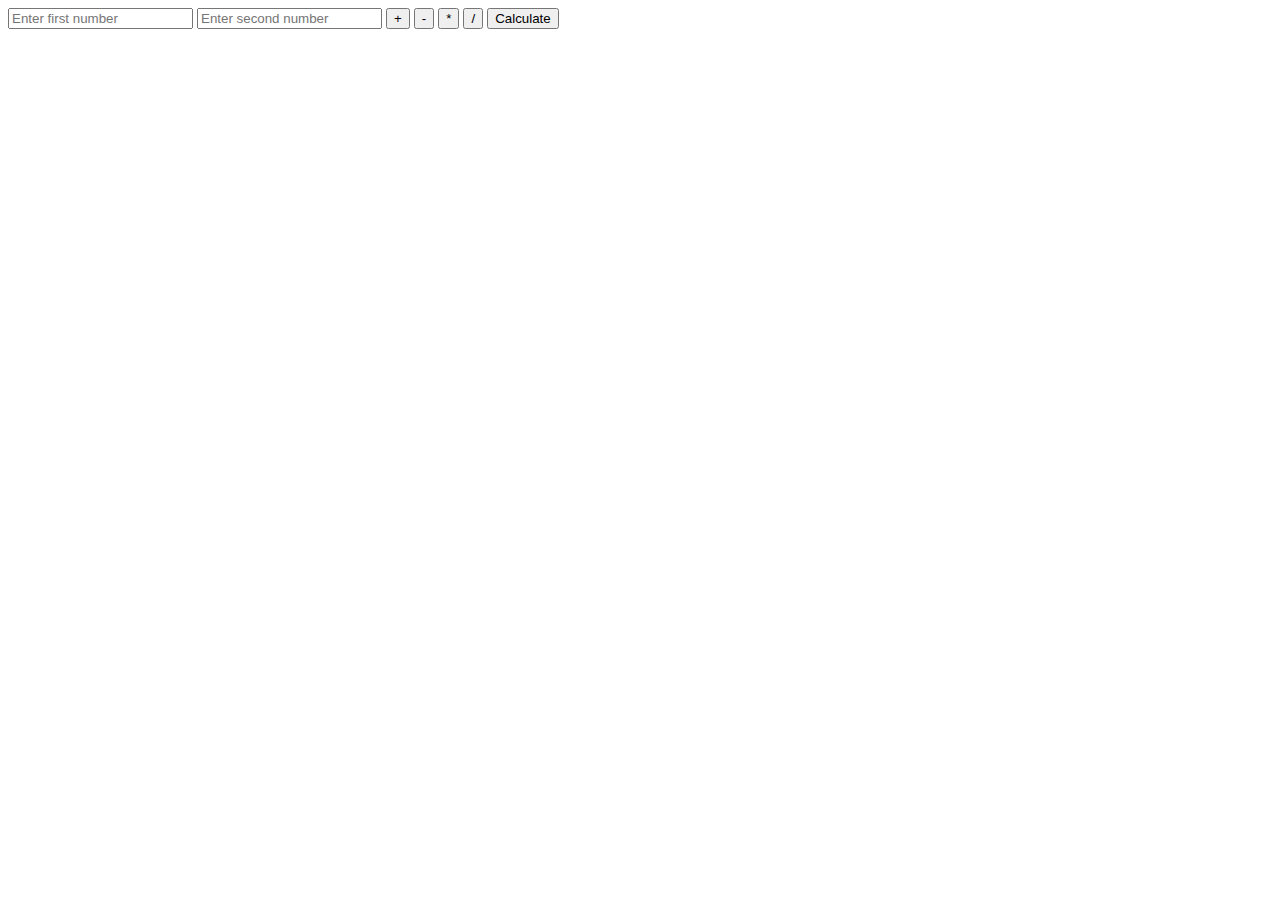
<file: calculator/index.html>
<!DOCTYPE html>
<html lang="en">
<head>
    <meta charset="UTF-8">
    <meta name="viewport" content="width=device-width, initial-scale=1.0">
    <title>Calculator</title>
</head>
<body>
    
    <form>
        <input type="number" id="num1" placeholder="Enter first number">
        <input type="number" id="num2" placeholder="Enter second number">

        <button type="button" id="adding" onclick="selectAddition()">+</button>
        <button type="button" id="subtraction" onclick="selectSubtraction()">-</button>
        <button type="button" id="multiplication" onclick="selectMultiplication()">*</button>
        <button type="button" id="division" onclick="selectDivision()">/</button>

        <button type="submit">Calculate</button>
    </form>

    <p id="resultContainer"></p>
</body>
<script src="./index.js"></script>
</html>
</file>
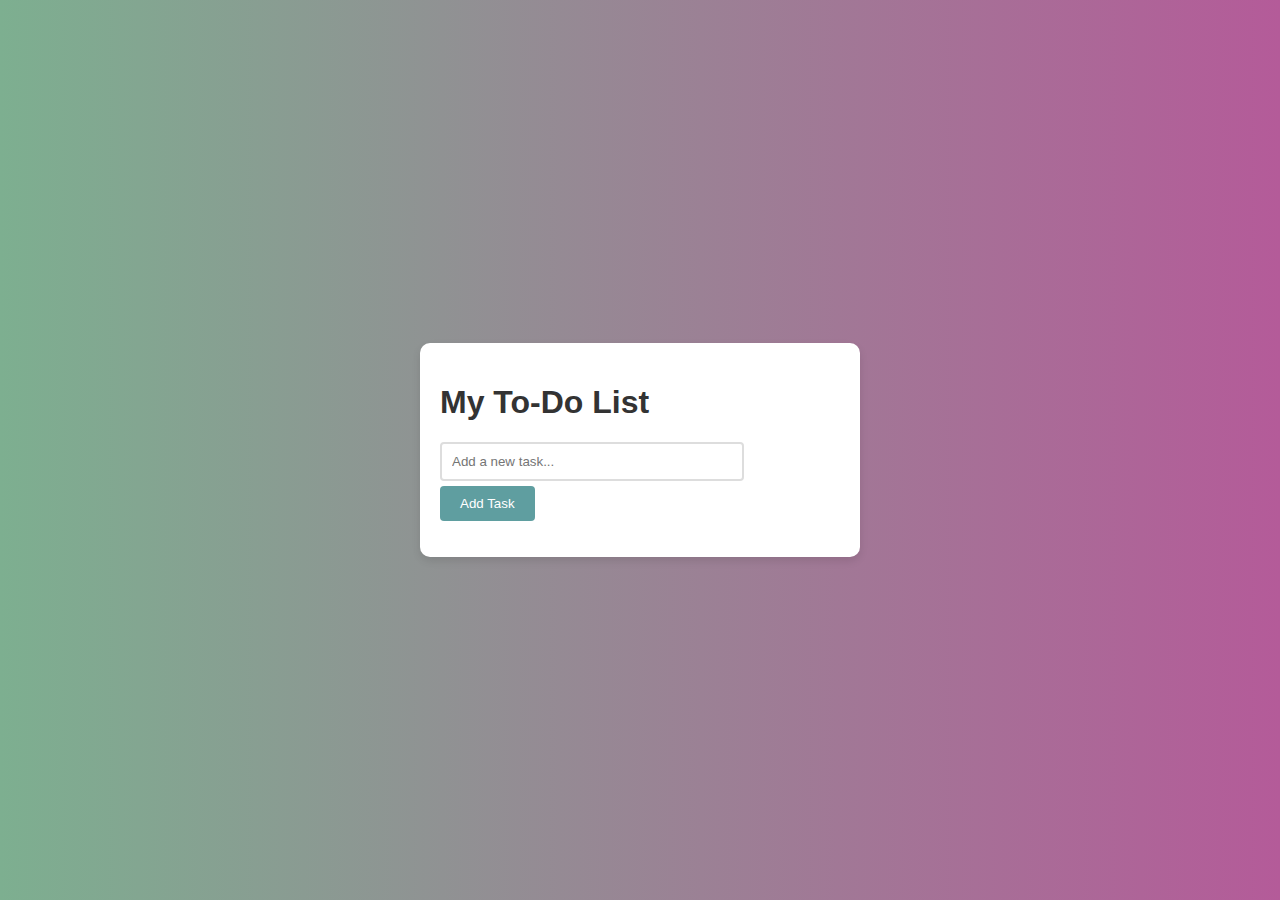
<file: todolist/index.html>
<!DOCTYPE html>
<html lang="en">

<head>
    <meta charset="UTF-8">
    <meta name="viewport" content="width=device-width, initial-scale=1.0">
    <link rel="stylesheet" href="style.css">
    <title>Document</title>
</head>

<body>
    <div id="todo-app">
        <h1>My To-Do List</h1>
        <form id="todo-form">
            <input type="text" id="todo-input" placeholder="Add a new task...">
            <button type="submit">Add Task</button>
        </form>
        <ul id="todo-list">

        </ul>
    </div>
</body>
<script src="./script.js"></script>

</html>
</file>
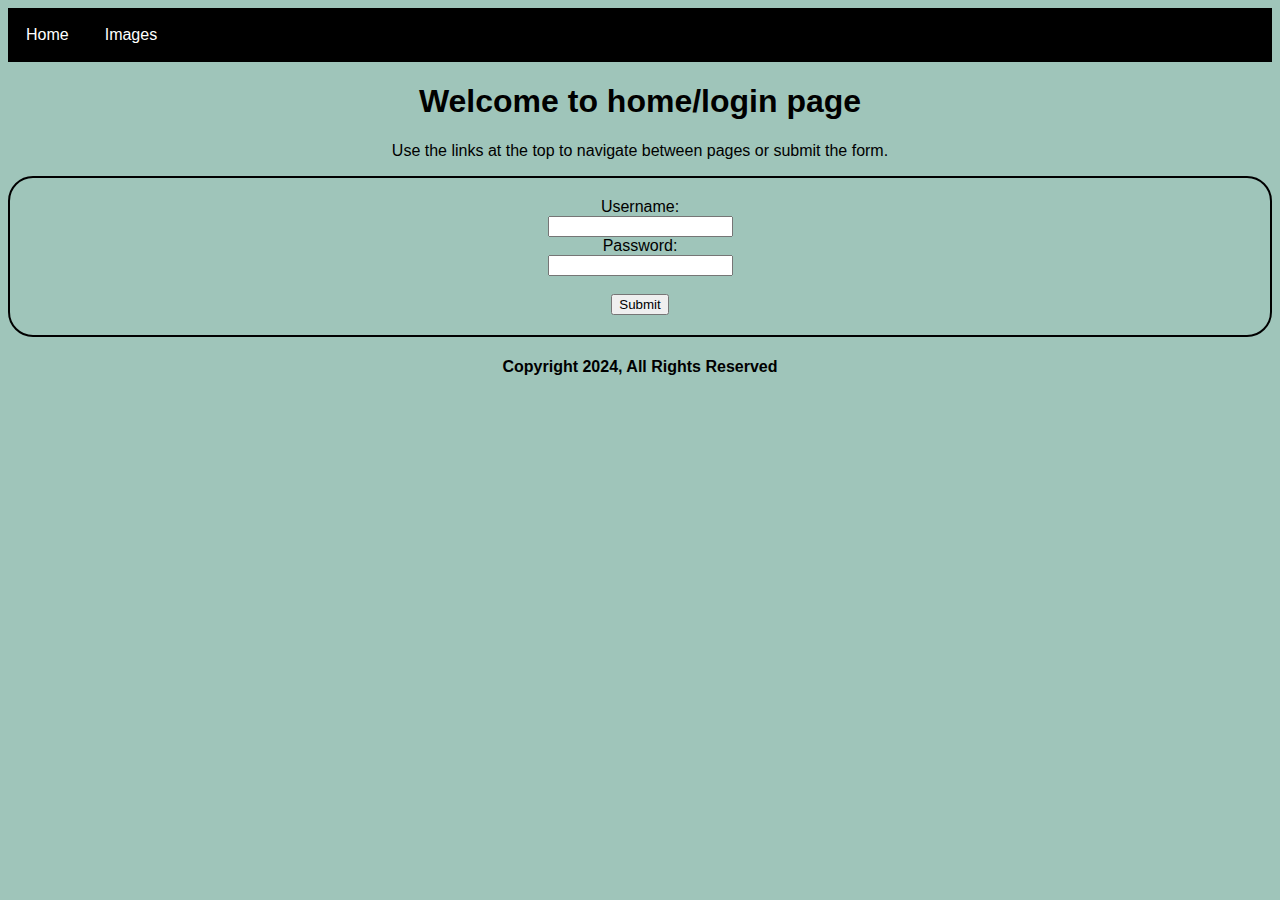
<file: webdev/Home.html>
<!DOCTYPE html>
<html lang="en">

<head>
    <meta charset="UTF-8">
    <meta name="viewport" content="width=device-width, initial-scale=1.0">
    <link rel="stylesheet" href="styles.css">
    <title>Home</title>
</head>

<body>
    <span>
        <ul>
            <li><a href="file:///C:/Users/neils/Documents/Repos/johnneilson/webdev/Home.html">Home</a></li>
            <li><a href="file:///C:/Users/neils/Documents/Repos/johnneilson/webdev/Other.html">Images</a></li>
        </ul>
    </span>

    <h1>Welcome to home/login page</h1>
    <p>Use the links at the top to navigate between pages or submit the form.</p>

    <div id="form">
        <form action="file:///C:/Users/neils/Documents/Repos/johnneilson/webdev/Other.html">
            <label for="fname">Username:</label><br>
            <input type="text" id="username" name="username"><br>
            <label for="lname">Password:</label><br>
            <input type="password" id="password" name="password"><br><br>
            <input type="submit" value="Submit">
        </form>
    </div>
    <h4>Copyright 2024, All Rights Reserved</h4>
</body>

</html>
</file>
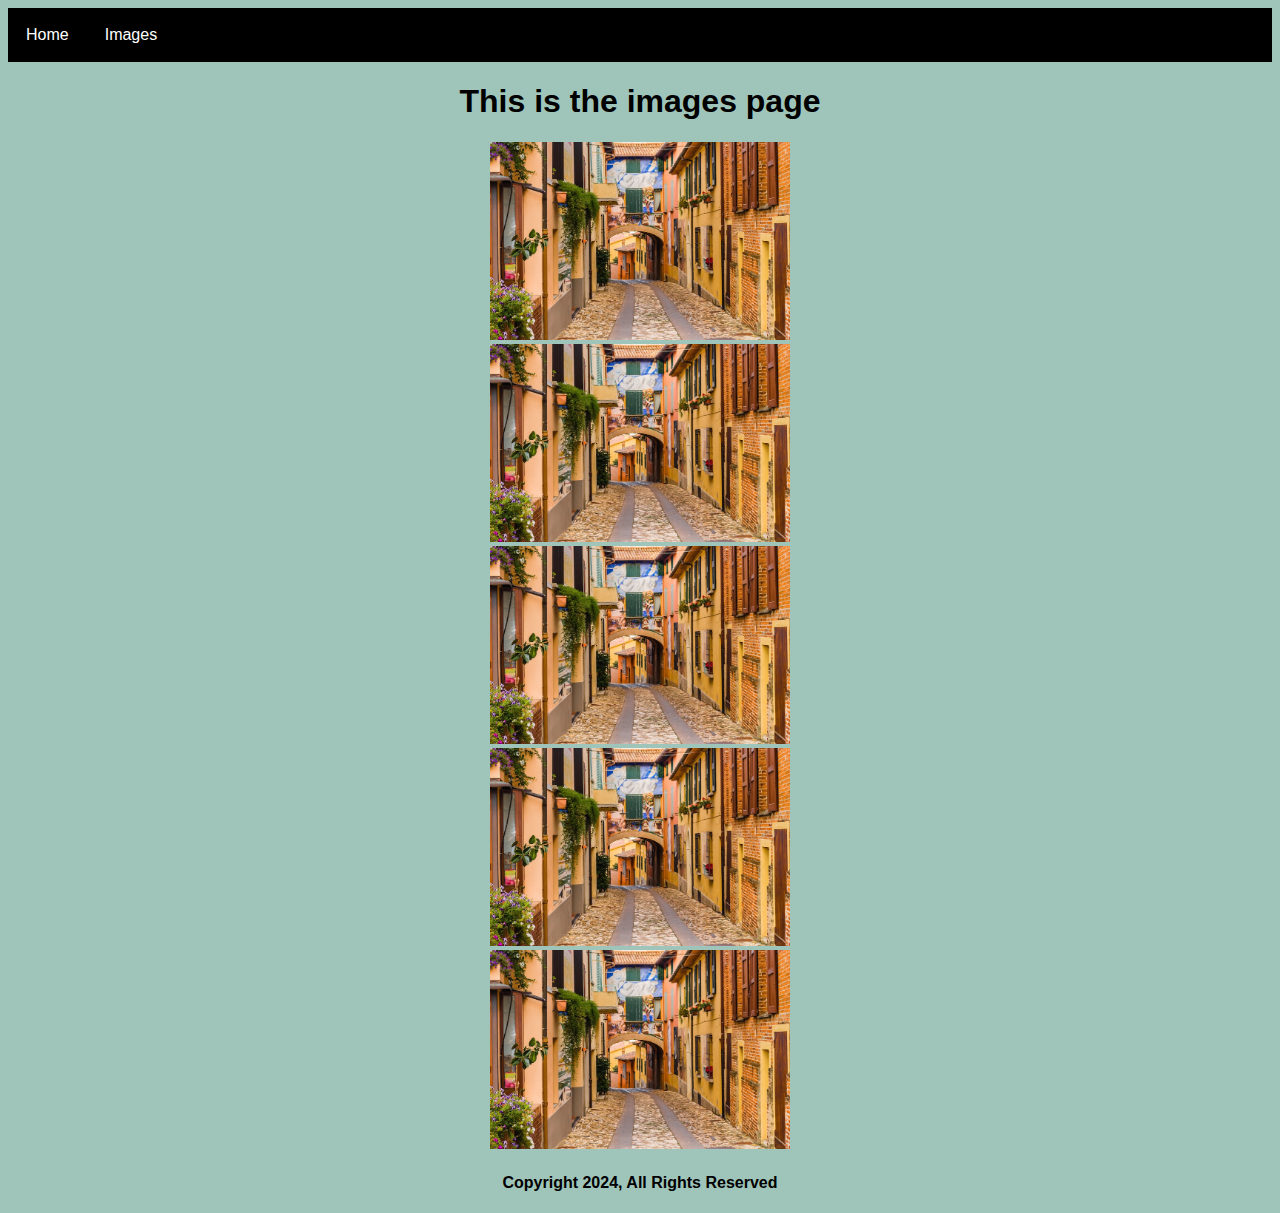
<file: webdev/Other.html>
<!DOCTYPE html>
<html lang="en">

<head>
    <meta charset="UTF-8">
    <meta name="viewport" content="width=device-width, initial-scale=1.0">
    <link rel="stylesheet" href="styles.css">
    <title>Images</title>
</head>

<body>
    <span>
        <ul>
            <li><a href="file:///C:/Users/neils/Documents/Repos/johnneilson/webdev/Home.html">Home</a></li>
            <li><a href="file:///C:/Users/neils/Documents/Repos/johnneilson/webdev/Other.html">Images</a></li>
        </ul>
    </span>

    <h1>This is the images page</h1>
    <div class="flex-container" >
        <div><img src="street.jpg" alt="Small Street" width="300"></div>
        <div><img src="street.jpg" alt="Small Street" width="300"></div>
        <div><img src="street.jpg" alt="Small Street" width="300"></div>
        <div><img src="street.jpg" alt="Small Street" width="300"></div>
        <div><img src="street.jpg" alt="Small Street" width="300"></div>
    </div>
    <h4>Copyright 2024, All Rights Reserved</h4>
</body>

</html>
</file>
<file: todolist/style.css>
body {
    font-family: 'Arial', sans-serif;
    display: flex;
    flex-direction: column;
    justify-content: center;
    align-items: center;
    height: 100vh;
    margin: 0;
    background: linear-gradient(to right, #7daf90, #b45b99);
    color: #333;
}

#todo-app {
    width: 80%;
    max-width: 400px;
    margin: 0 auto;
    padding: 20px;
    background-color: #fff;
    border-radius: 10px;
    box-shadow: 0 4px 8px rgba(0, 0, 0, 0.1);
}

#todo-form input[type="text"] {
    width: 70%;
    padding: 10px;
    border: 2px solid #ddd;
    border-radius: 4px;
    margin-right: 10px;
}

#todo-form button {
    padding: 10px 20px;
    margin-top: 5px;
    background-color: #5F9EA0;
    color: white;
    border: none;
    border-radius: 4px;
    cursor: pointer;
    transition: background-color 0.3s;
}

#todo-form button:hover {
    background-color: #4682B4;
}

#todo-list {
    list-style: none;
    padding: 0;
}

#todo-list li {
    background-color: #f9f9f9;
    margin-top: 10px;
    padding: 10px;
    border-radius: 4px;
    display: flex;
    justify-content: space-between;
    align-items: center;
}
</file>
<file: webdev/styles.css>
body {
    background-color: rgb(159, 197, 186);
    font-family: sans-serif;
    text-align: center;
}

h1 {
    color: black;
}

p {
    color: black;
}

ul {
    list-style-type: none;
    margin: 0;
    padding: 0;
    overflow: hidden;
    background-color: #000000;
}

li {
    float: left;
}

li a {
    display: block;
    color: white;
    text-align: center;
    padding: 18px;
    text-decoration: none;
}

li a:hover {
    background-color: #111111;
}

.flex-container {
    display: flex;
    flex-direction: row;
    justify-content: space-between;
}

#form {
    border-radius: 25px;
    border: 2px solid #000000;
    padding: 20px;
    width: auto;
    height: auto;
}

@media (max-width: 1500px) {
    .flex-container {
      flex-direction: column;
    }
  }
</file>
